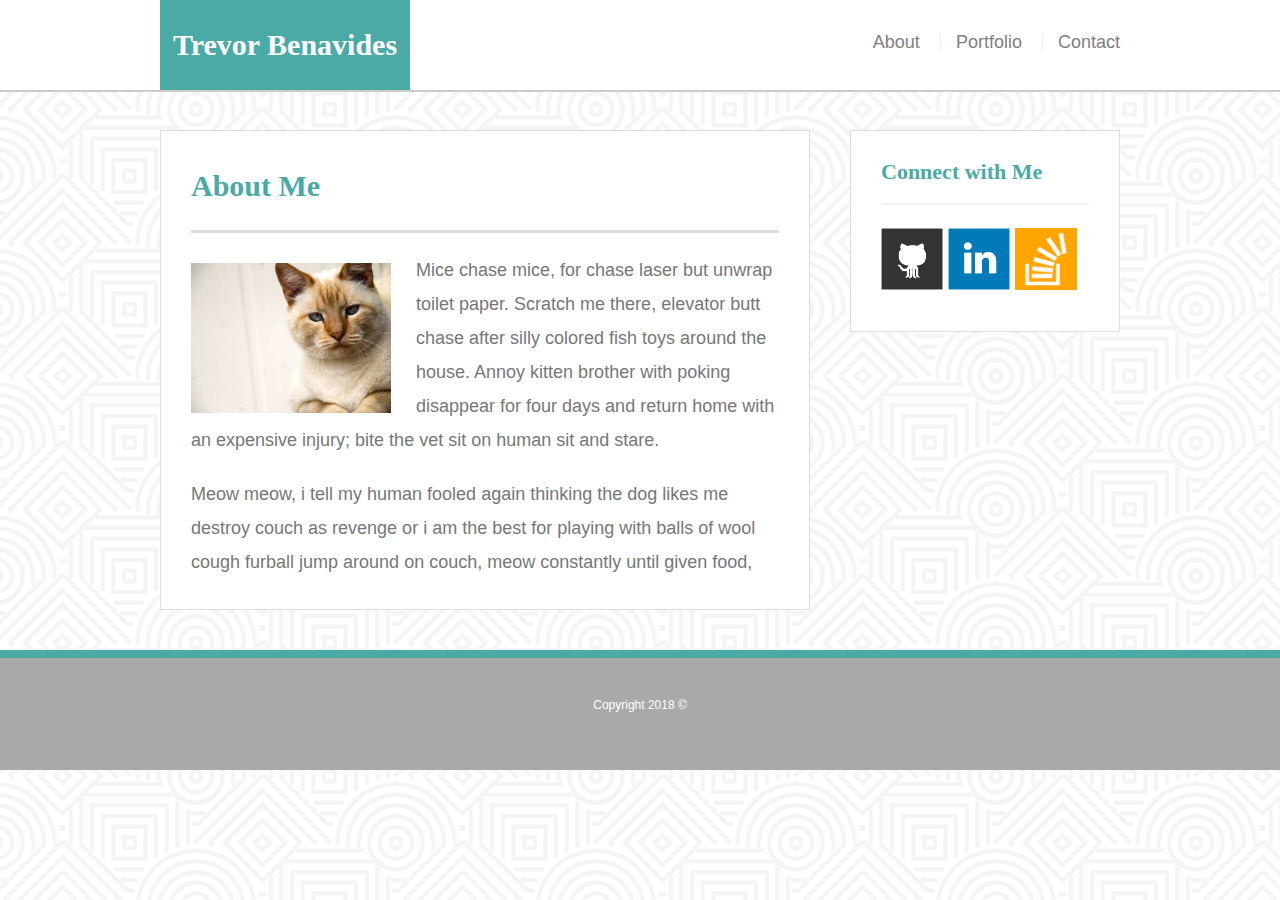
<file: index.html>
<html lang="en-us">

<head>
  <meta charset="UTF-8">
  <title>About | Trevor Benavdies</title>
  <link rel="stylesheet" type="text/css" href="qssets/css/reset.css">
  <link rel="stylesheet" type="text/css" href="qssets/css/style.css">
</head>

<body>
  <!-- <div class="responsive"> -->
  <header id="masthead">
    <div class="container">
      <a href="index.html" id="logo">Trevor Benavides</a>
      <nav>
        <a href="index.html">About</a>
        <a href="portfolio.html">Portfolio</a>
        <a href="contact.html">Contact</a>
      </nav>
    </div>
  </header>
  <div class="responsive">
    <div id="main-container" class="container">
      <section class="main-section">
        <h1>About Me</h1>
        <img src="qssets/images/cat.jpg" class="auth-image" alt="Your Name">
        <p>Mice chase mice, for chase laser but unwrap toilet paper. Scratch me there, elevator butt chase after silly colored
          fish toys around the house. Annoy kitten brother with poking disappear for four days and return home with an expensive
          injury; bite the vet sit on human sit and stare. </p>
        <p>Meow meow, i tell my human fooled again thinking the dog likes me destroy couch as revenge or i am the best for playing
          with balls of wool cough furball jump around on couch, meow constantly until given food,</p>
      </section>
      <section class="sidebar">
        <div id="connect">
          <h2>Connect with Me</h2>
          <a href="#">
            <img src="qssets/images/github-128.png" class="social" alt="GitHub" />
          </a>
          <a href="#">
            <img src="qssets/images/linkedin-128.png" class="social" alt="LinkedIn" />
          </a>
          <a href="#">
            <img src="qssets/images/stackoverflow-128.png" class="social" alt="Stack Overflow" />
          </a>
        </div>
      </section>
    </div>
    <footer>
      <div class="container">
        Copyright 2018 &copy;
      </div>
    </footer>
</body>

</html>
</file>
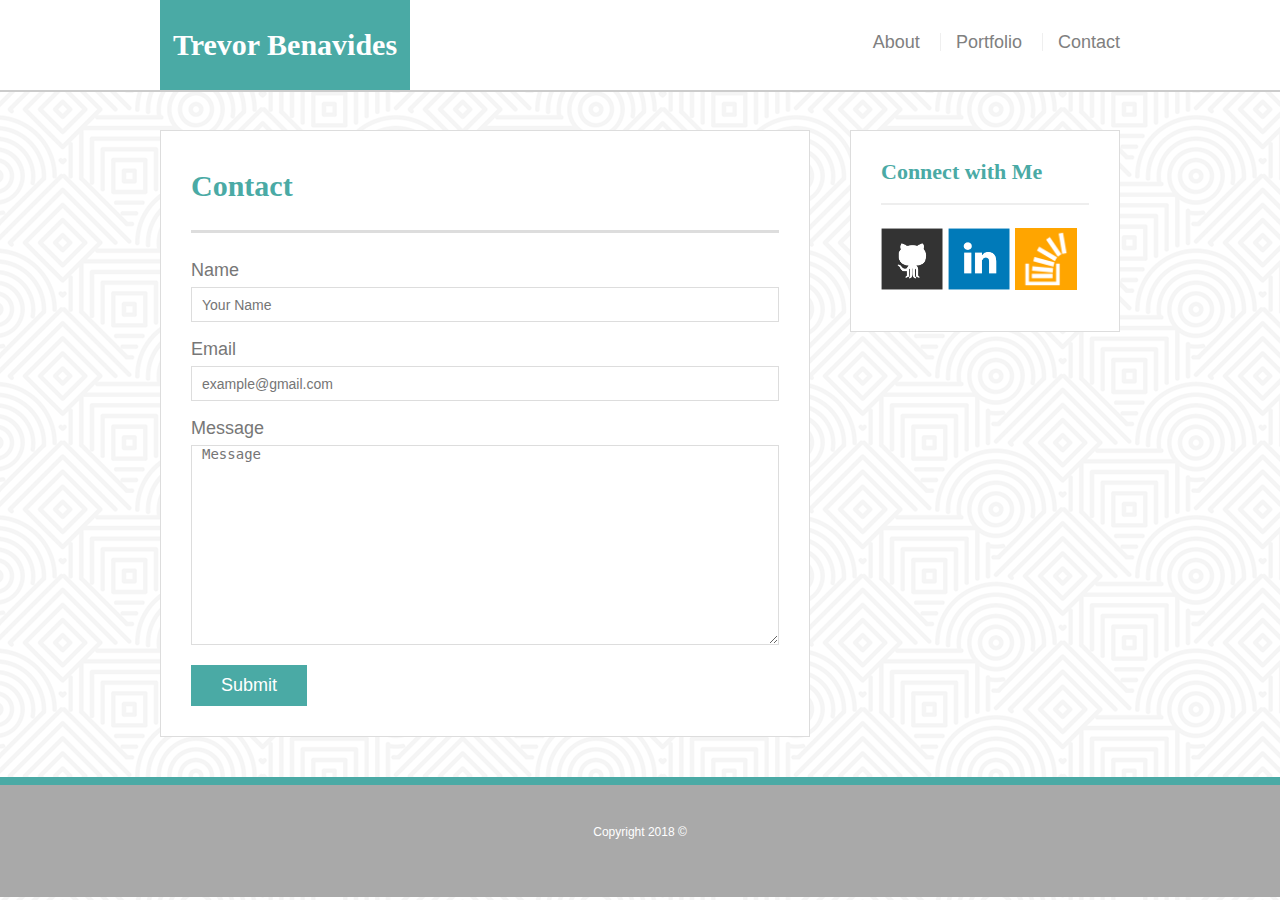
<file: contact.html>
<!doctype html>
<html lang="en-us">

<head>
  <meta charset="UTF-8">
  <title>Contact | Trevor Benavides</title>
  <link rel="stylesheet" type="text/css" href="qssets/css/reset.css">
  <link rel="stylesheet" type="text/css" href="qssets/css/style.css">
</head>

<body>
  <div class="responsive">
    <header id="masthead">
      <div class="container">
        <a href="index.html" id="logo">Trevor Benavides</a>
        <nav>
          <a href="index.html">About</a>
          <a href="portfolio.html">Portfolio</a>
          <a href="contact.html">Contact</a>
        </nav>
      </div>
    </header>
    <!-- <div class="responsive"> -->
    <div id="main-container" class="container">
      <section class="main-section">
        <h1>Contact</h1>
        <form id="contact-form">
          <ul>
            <li>
              <label for="name">Name</label>
              <input type="text" id="name" name="name" placeholder="Your Name" required="required">
            </li>
            <li>
              <label for="email">Email</label>
              <input type="email" id="email" name="email" placeholder="example@gmail.com" required="required">
            </li>
            <li>
              <label for="message">Message</label>
              <textarea id="message" name="message" placeholder="Message" required="required"></textarea>
            </li>
          </ul>
          <input type="submit">
        </form>
      </section>
      <section class="sidebar">
        <div id="connect">
          <h2>Connect with Me</h2>
          <a href="#">
            <img src="qssets/images/github-128.png" class="social" alt="GitHub" />
          </a>
          <a href="#">
            <img src="qssets/images/linkedin-128.png" class="social" alt="LinkedIn" />
          </a>
          <a href="#">
            <img src="qssets/images/stackoverflow-128.png" class="social" alt="Stack Overflow" />
          </a>
        </div>
      </section>
    </div>
    <footer>
      <div class="container">
        Copyright 2018 &copy;
      </div>
  </div>
  </footer>
</body>

</html>
</file>
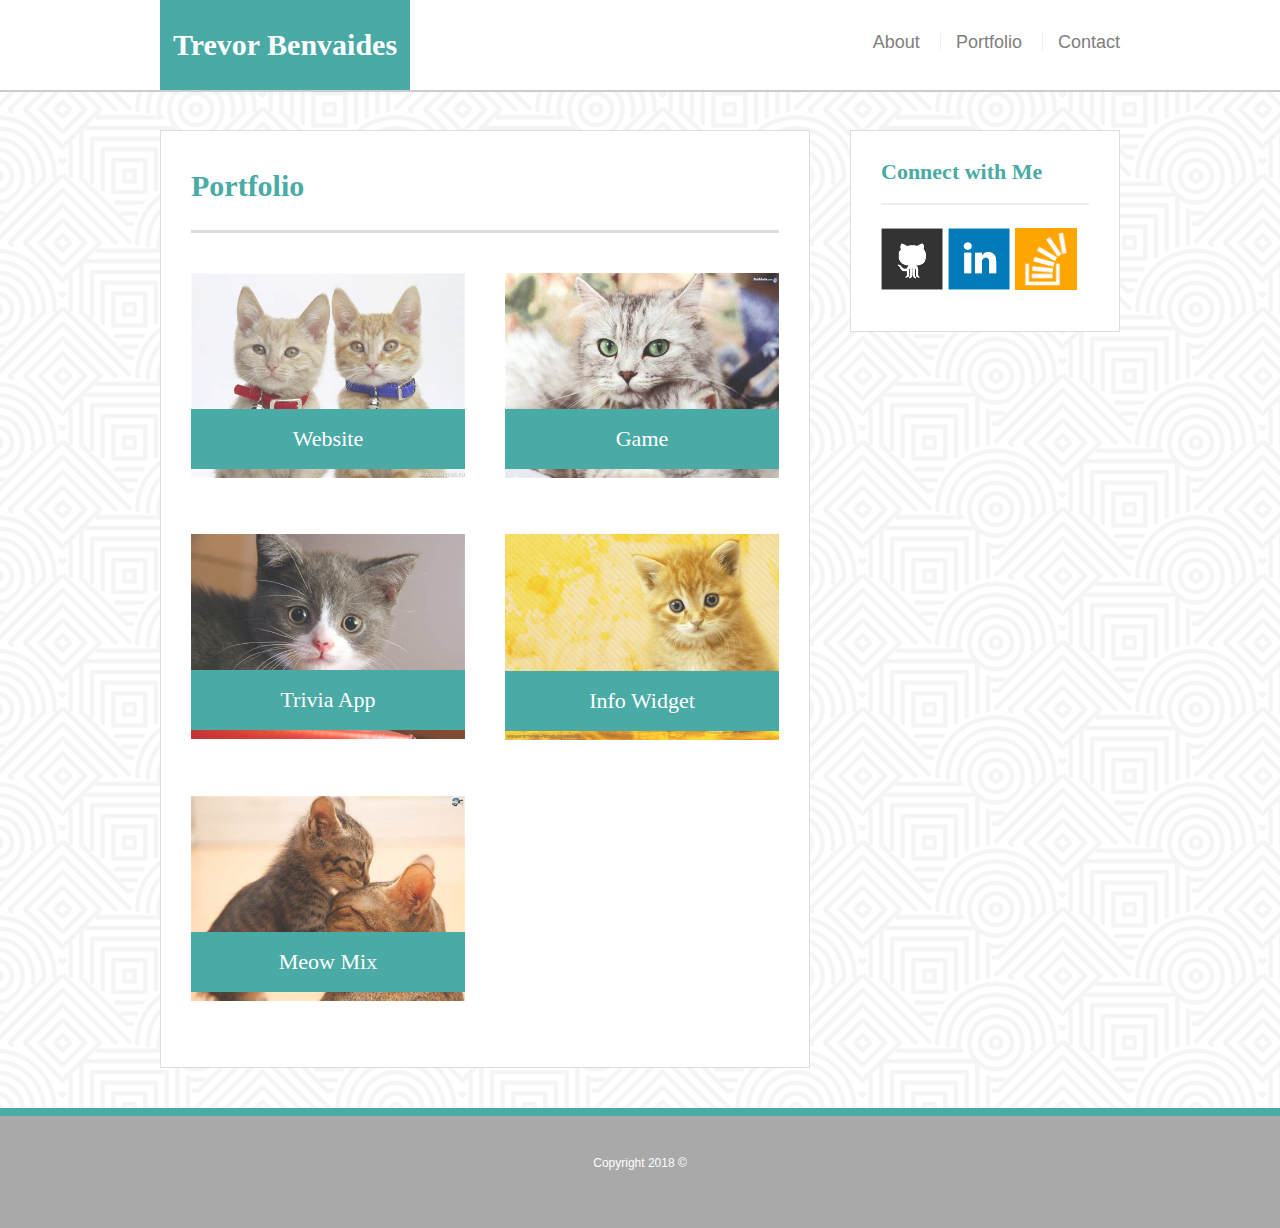
<file: portfolio.html>
<!doctype html>
<html lang="en-us">

<head>
  <meta charset="UTF-8">
  <title>Portfolio | Trevor Benavides</title>
  <link rel="stylesheet" type="text/css" href="qssets/css/reset.css">
  <link rel="stylesheet" type="text/css" href="qssets/css/style.css">
</head>

<body>
  <header id="masthead">
    <div class="container">
      <a href="index.html" id="logo">Trevor Benvaides</a>
      <nav>
        <a href="index.html">About</a>
        <a href="portfolio.html">Portfolio</a>
        <a href="contact.html">Contact</a>
      </nav>
    </div>
  </header>
  <div class="responsive">
    <div id="main-container" class="container">
      <section class="main-section">
        <h1>Portfolio</h1>
        <div class="work">
          <img src="qssets/images/technics-q-c-640-480-1.jpg" alt="hangman">
          <h3>Website</h3>
        </div>
        <div class="work">
          <img src="qssets/images/technics-q-c-640-480-2.jpg" alt="RPG Game">
          <h3>Game</h3>
        </div>
        <div class="work">
          <img src="qssets/images/technics-q-c-640-480-5.jpg" alt="Trivia Game">
          <h3>Trivia App</h3>
        </div>
        <div class="work">
          <img src="qssets/images/technics-q-c-640-480-7.jpg" alt="Rutgers Info Widget">
          <h3>Info Widget</h3>
        </div>
        <div class="work">
          <img src="qssets/images/technics-q-c-640-480-9.jpg" alt="Rock Paper Scissors">
          <h3>Meow Mix</h3>
        </div>
      </section>
      <section class="sidebar">
        <div id="connect">
          <h2>Connect with Me</h2>
          <a href="#">
            <img src="qssets/images/github-128.png" class="social" alt="GitHub" />
          </a>
          <a href="#">
            <img src="qssets/images/linkedin-128.png" class="social" alt="LinkedIn" />
          </a>
          <a href="#">
            <img src="qssets/images/stackoverflow-128.png" class="social" alt="Stack Overflow" />
          </a>
        </div>
      </section>
    </div>
  </div>
  <footer>
    <div class="container">
      Copyright 2018 &copy;
    </div>
  </footer>
</body>

</html>
</file>
<file: qssets/css/style.css>
body {
    font-family: Arial, "Helvetica Neue", Helvetica, sans-serif;
    font-size: 18px;
    line-height: 34px;
    color: #777;
    background: url("../images/hypnotize.png");
  }
  * {
    box-sizing: border-box;
  }
  /* general */
  .container {
    width: 100%;
    max-width: 960px;
    margin: 0 auto;
    clear: both;
  }
  h1,
  h2,
  h3,
  p {
    margin-bottom: 20px;
  }
  p:last-child {
    margin-bottom: 0;
  }
  h1,
  h2,
  h3 {
    font-family: Georgia, Times, "Times New Roman", serif;
    font-weight: 700;
    color: #4aaaa5;
  }
  h1 {
    padding-bottom: 20px;
    font-size: 30px;
    line-height: 49px;
    border-bottom: 3px solid #ddd;
  }
  h2,
  h3 {
    font-size: 22px;
  }
  /* header */
  #masthead {
    position: fixed;
    z-index: 99;
    width: 100%;
    margin: 0 0 30px;
    overflow: auto;
    color: #fff;
    background: #fff;
    border-bottom: 2px solid #ccc;
  }
  #logo {
    float: left;
    width: 250px;
    height: 90px;
    font-family: Georgia, Times, "Times New Roman", serif;
    font-size: 30px;
    font-weight: 700;
    line-height: 90px;
    color: #fff;
    text-align: center;
    text-decoration: none;
    background: #4aaaa5;
  }
  nav {
    float: right;
    margin-top: 25px;
  }
  nav a {
    display: inline-block;
    padding-left: 15px;
    margin-left: 15px;
    line-height: 18px;
    color: #999;
    text-decoration: none;
    border-left: 1px solid #efefef;
  }
  nav a:first-child {
    border-left: 0 none;
  }
  /* footer */
  footer {
    padding: 30px 0;
    clear: both;
    font-size: 12px;
    color: #fff;
    color: #ccc;
    text-align: center;
    background: #666;
    border-top: 8px solid #4aaaa5;
  }
  /* sidebar */
  .sidebar {
    float: right;
    width: 100%;
    max-width: 270px;
    padding: 30px;
    margin-bottom: 20px;
    background: #fff;
    border: 1px solid #ddd;
  }
  h3,
  .sidebar h2 {
    padding-bottom: 20px;
    margin-bottom: 15px;
    line-height: 22px;
    border-bottom: 2px solid #eee;
  }
  .social {
    width: 62px;
    height: 62px;
    margin-top: 8px;
    margin-right: 5px;
  }
  .social:last-child {
    margin-right: 0;
  }
  /* main */
  #main-container {
    padding-top: 130px;
  }
  .main-section {
    float: left;
    width: 100%;
    max-width: 650px;
    padding: 30px;
    margin: 0 0 40px;
    background: #fff;
    border: 1px solid #ddd;
  }
  /* portfolio page */
  .work {
    position: relative;
    float: left;
    width: 274px;
    margin: 20px 0 25px;
    overflow: auto;
  }
  .work:nth-child(even) {
    margin-right: 40px;
  }
  .work img {
    width: 100%;
    border: 0 none;
    opacity: 0.8;
  }
  .work h3 {
    position: absolute;
    bottom: 20px;
    width: 100%;
    padding: 15px;
    margin-bottom: 0;
    font-weight: 300;
    line-height: 30px;
    color: #fff;
    text-align: center;
    background: #4aaaa5;
    border-bottom: 0;
  }
  .auth-image {
    float: left;
    width: 200px;
    height: auto;
    margin-top: 10px;
    margin-right: 25px;
  }
  /* contact page */
  #contact-form ul {
    margin-bottom: 20px;
  }
  #contact-form li {
    margin-bottom: 10px;
  }
  label,
  input[type=text],
  input[type=email],
  textarea {
    display: block;
    width: 100%;
  }
  input[type=text],
  input[type=email],
  textarea {
    height: 35px;
    padding: 0 10px;
    font-size: 14px;
    border: 1px solid #ddd;
  }
  textarea {
    height: 200px;
  }
  input[type=submit] {
    padding: 10px 30px;
    font-size: 18px;
    color: #fff;
    cursor: pointer;
    background: #4aaaa5;
    border: 0 none;
  }
  a {
    text-decoration: none;
    color: #777777;
  }
  a:link {
    color: grey;
    background-color: transparent;
    text-decoration: none;
  }
  a:visited {
    color: grey;
    background-color: transparent;
    text-decoration: none;
  }
  a:hover {
    color: slateblue;
    background-color: transparent;
    text-decoration: none;
  }
  a:active {
    color: black  ;
    background-color: transparent;
    text-decoration: none;
  }
  footer {
    position: relative;
    margin-top: -180px;
    height: 120px;
    clear: both;
    background-color: darkgray;
    text-align: center;
    color: white;
    width: 100%;
  }
  div.gallery {
    border: 1px solid #ccc;
  }
  
  div.gallery:hover {
    border: 1px solid #777;
  }
  
  div.gallery img {
    width: 100%;
    height: auto;
  }
  
  div.desc {
    padding: 15px;
    text-align: center;
    background-color: #4aaaa5;
  }
  
  /* .responsive {
    padding: 0 6px;
    float: left;
    width: 270px;
  } */
/*   
  @media only screen and (max-width: 760px){
    .responsive {
        width: 49.99999%;
        margin: 6px 0;
    }
  }
  
  @media only screen and (max-width: 200px){
    .responsive {
        width: 100%;
    }
  } */
@media (max-width: @screen-xs-max) {
  .responsive
 }
@media (min-width: @screen-sm-min) and (max-width: @screen-sm-max) { 
  .responsive
 }
@media (min-width: @screen-md-min) and (max-width: @screen-md-max) { 
  .responsive 
}
@media (min-width: @screen-lg-min) { 
  .responsive 
}
  
  .clearfix:after {
    content: "";
    display: table;
    clear: both;
  }
</file>
